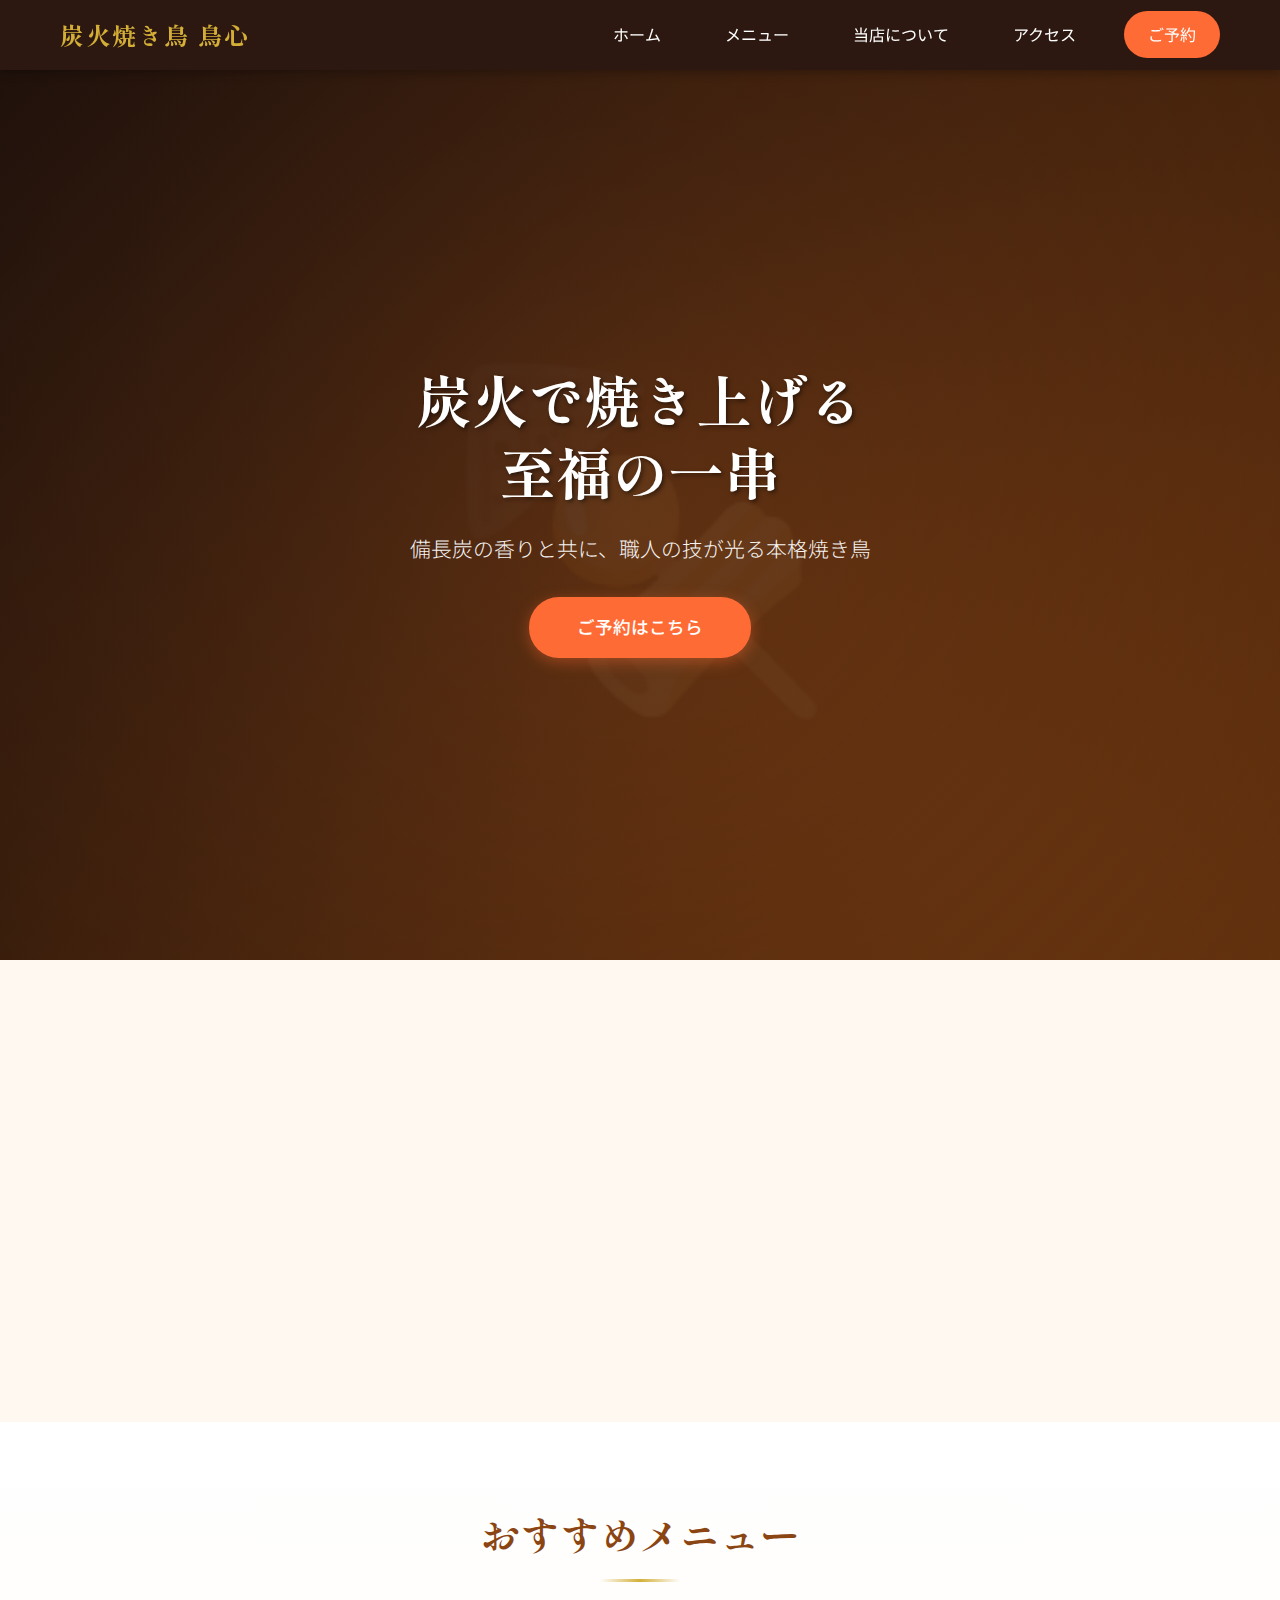
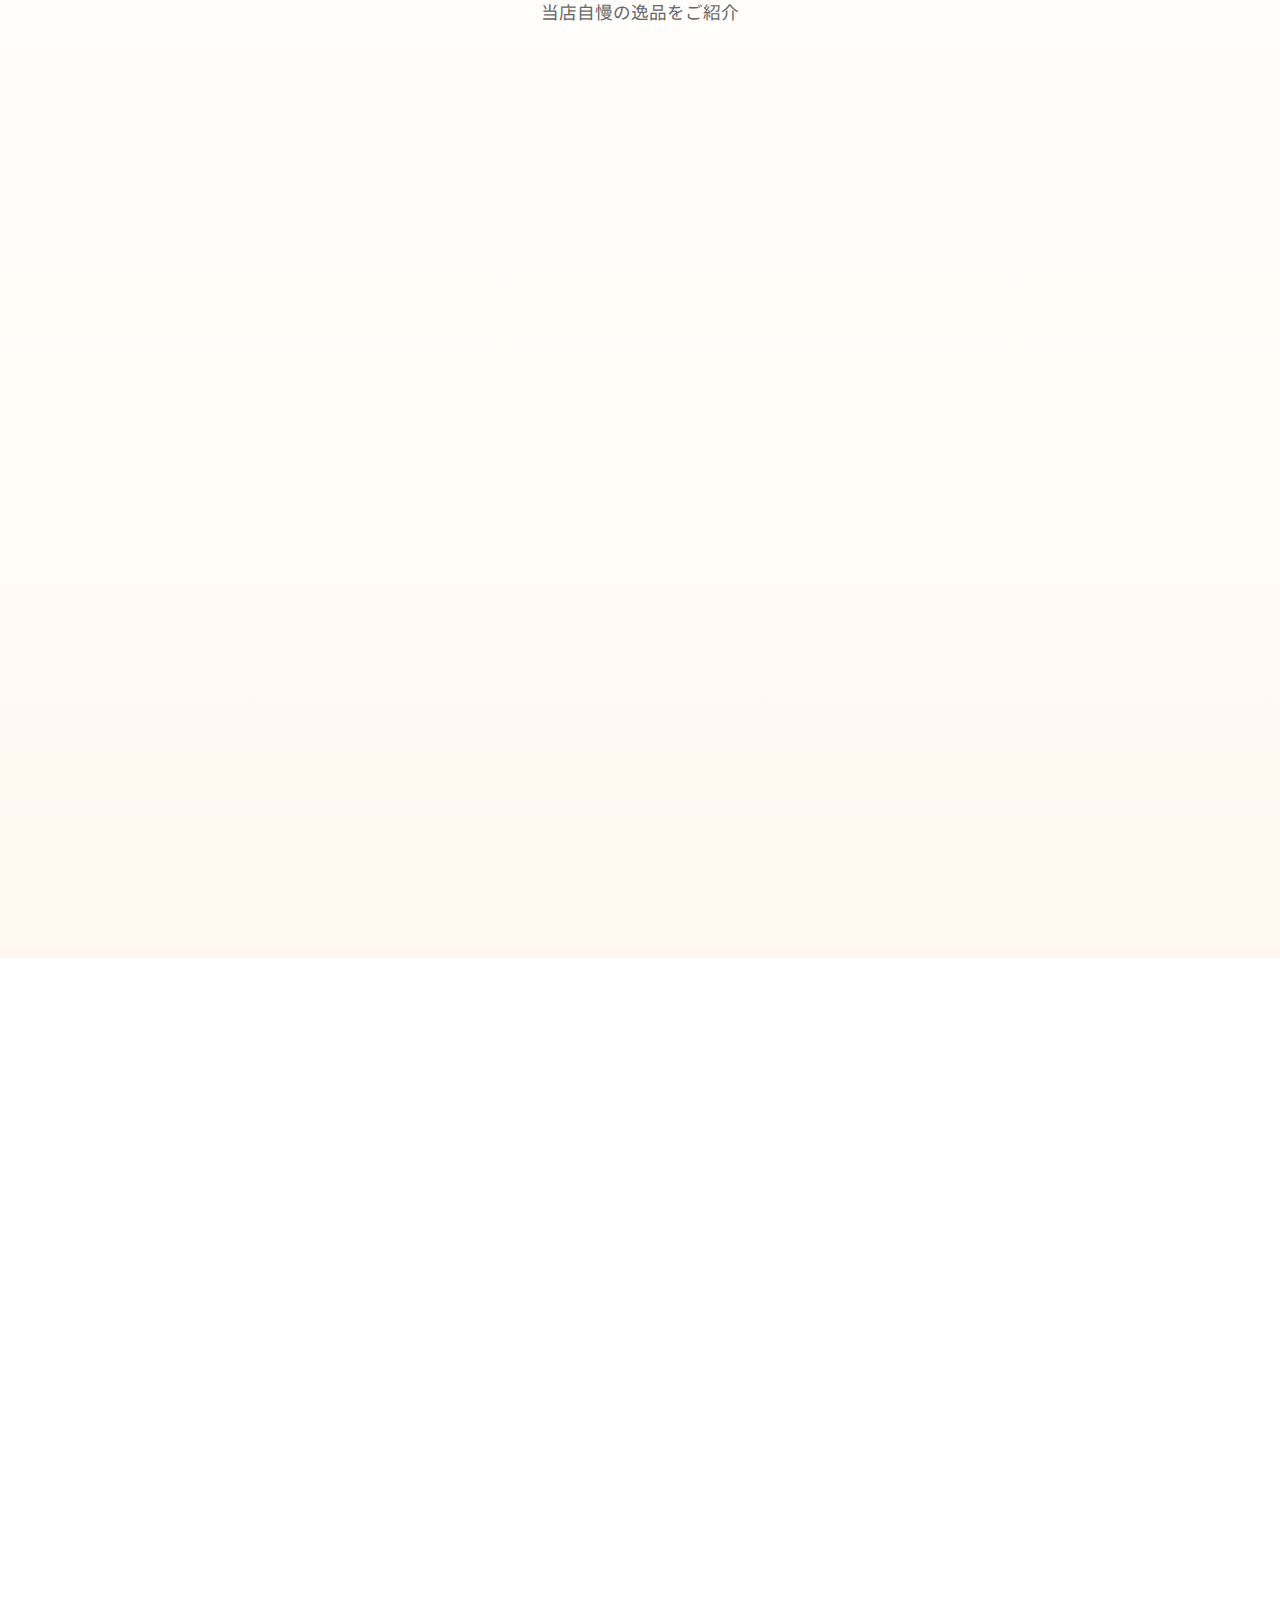
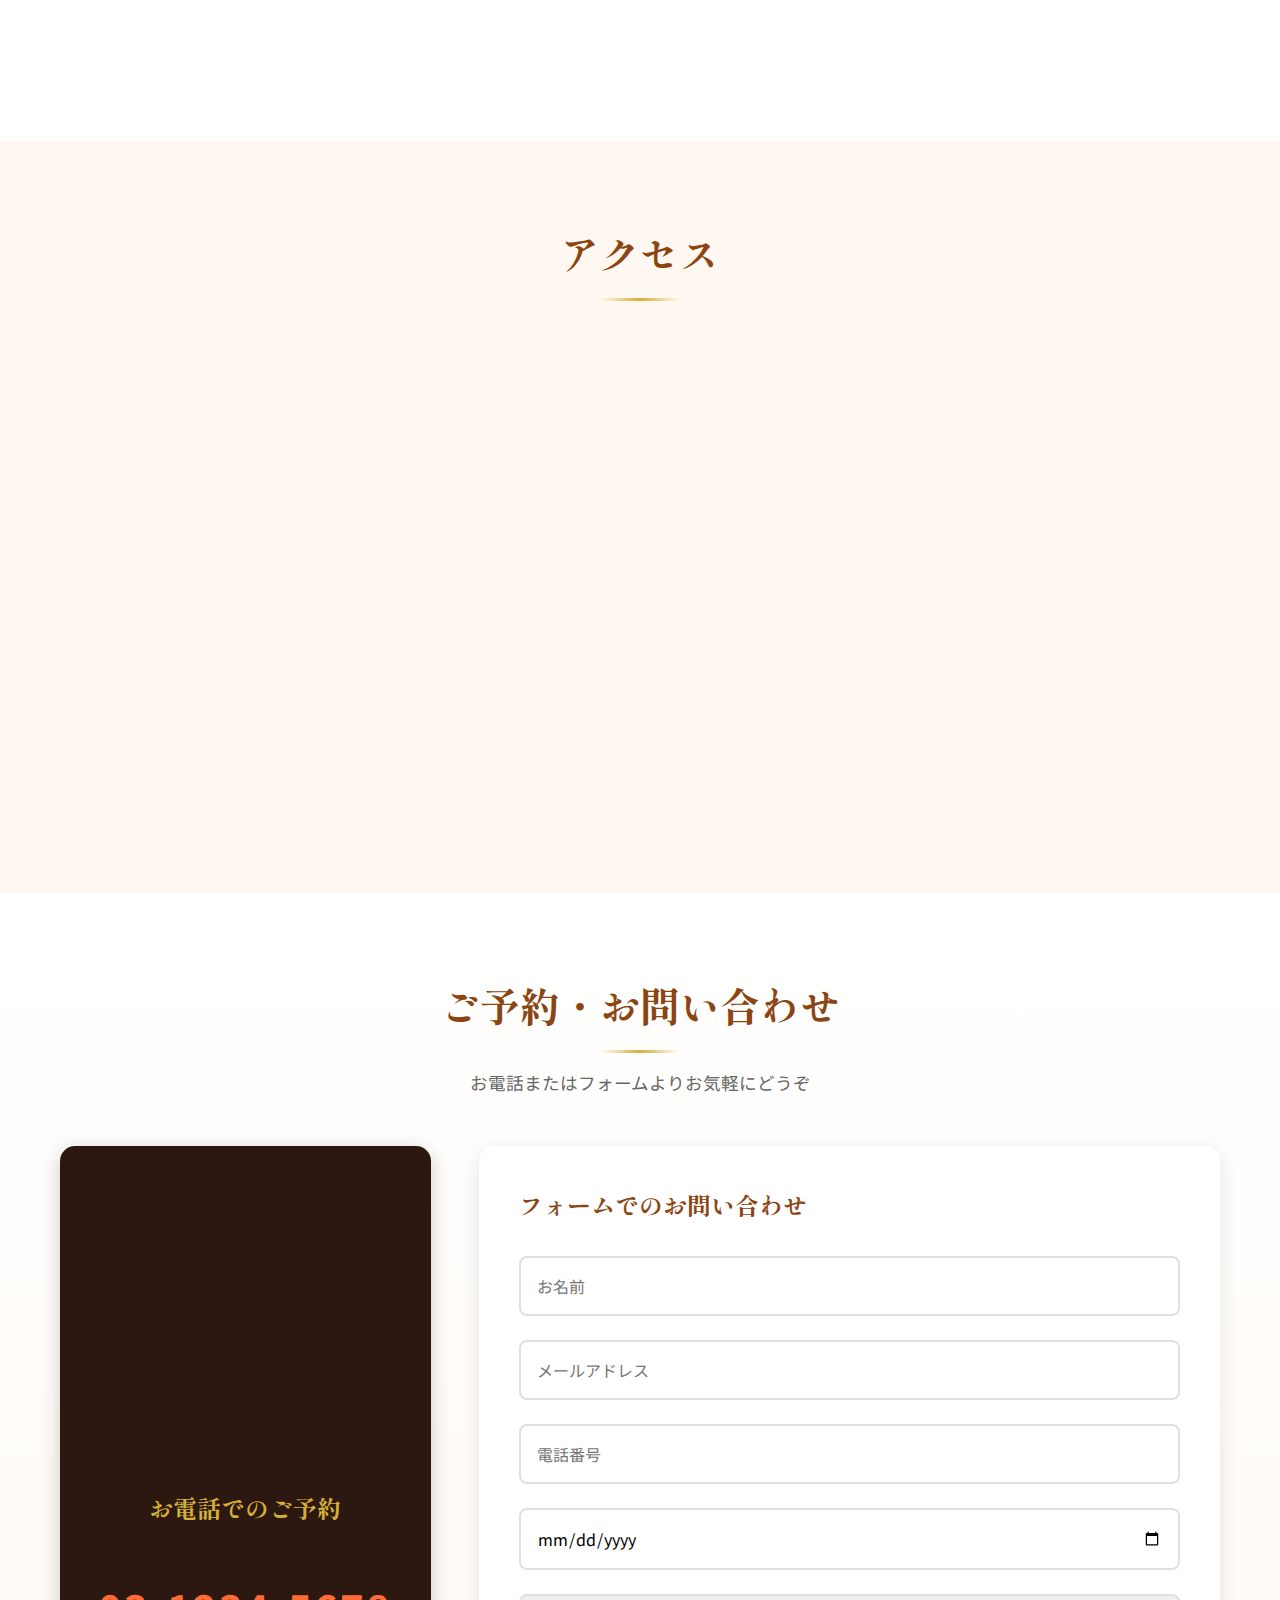
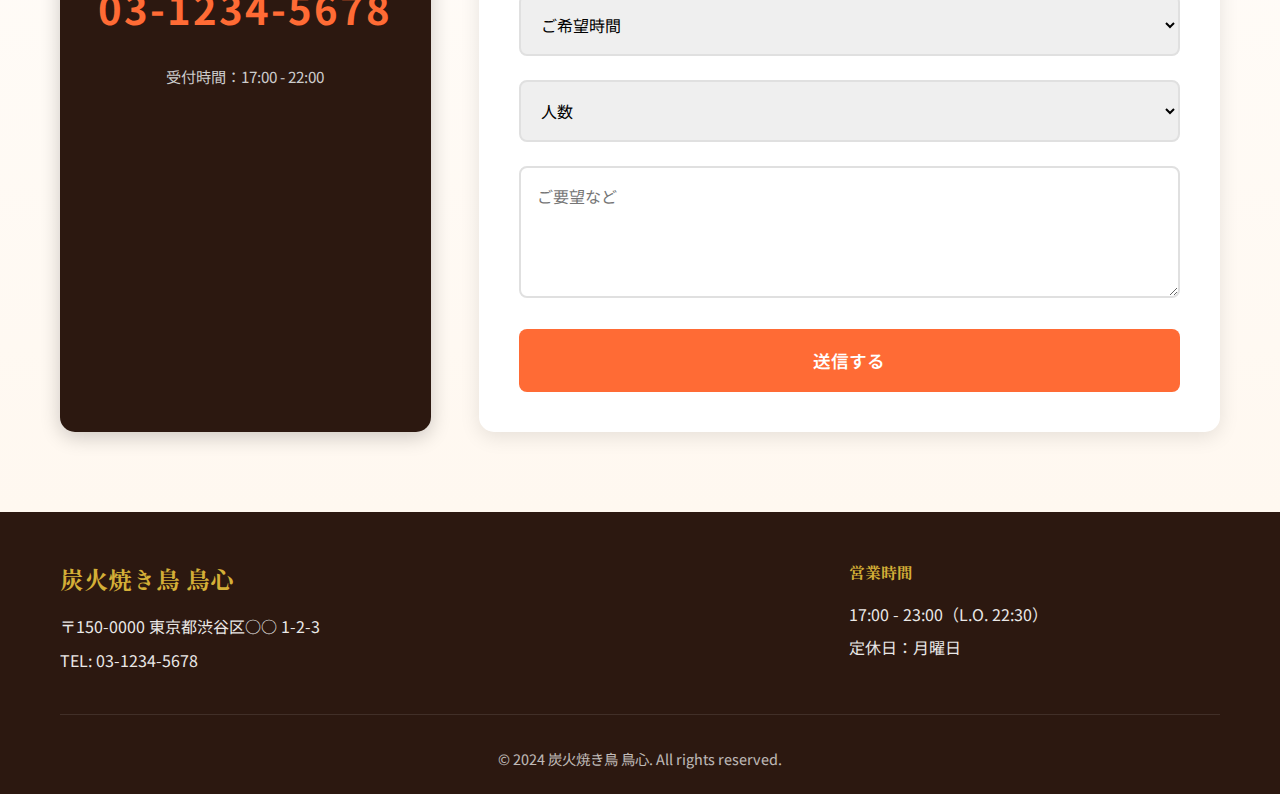
<file: index.html>
<!DOCTYPE html>
<html lang="ja">
<head>
    <meta charset="UTF-8">
    <meta name="viewport" content="width=device-width, initial-scale=1.0">
    <title>炭火焼き鳥 鳥心 - 伝統の味</title>
    <link rel="stylesheet" href="styles.css">
    <link rel="preconnect" href="https://fonts.googleapis.com">
    <link rel="preconnect" href="https://fonts.gstatic.com" crossorigin>
    <link href="https://fonts.googleapis.com/css2?family=Noto+Sans+JP:wght@300;400;500;700&family=Shippori+Mincho:wght@400;500;600;700&display=swap" rel="stylesheet">
</head>
<body>
    <!-- ヘッダー -->
    <header class="header">
        <div class="container">
            <nav class="nav">
                <div class="logo">炭火焼き鳥 鳥心</div>
                <ul class="nav-menu">
                    <li><a href="#home">ホーム</a></li>
                    <li><a href="#menu">メニュー</a></li>
                    <li><a href="#about">当店について</a></li>
                    <li><a href="#access">アクセス</a></li>
                    <li><a href="#contact" class="btn-contact">ご予約</a></li>
                </ul>
                <div class="hamburger">
                    <span></span>
                    <span></span>
                    <span></span>
                </div>
            </nav>
        </div>
    </header>

    <!-- ヒーローセクション -->
    <section id="home" class="hero">
        <div class="hero-overlay"></div>
        <div class="hero-content">
            <h1 class="hero-title">炭火で焼き上げる<br>至福の一串</h1>
            <p class="hero-subtitle">備長炭の香りと共に、職人の技が光る本格焼き鳥</p>
            <a href="#contact" class="btn-primary">ご予約はこちら</a>
        </div>
    </section>

    <!-- 特徴セクション -->
    <section class="features">
        <div class="container">
            <div class="features-grid">
                <div class="feature-card">
                    <div class="feature-icon">🔥</div>
                    <h3>備長炭使用</h3>
                    <p>最高級の備長炭を使用し、香り高く焼き上げます</p>
                </div>
                <div class="feature-card">
                    <div class="feature-icon">🐓</div>
                    <h3>朝引き地鶏</h3>
                    <p>毎朝仕入れる新鮮な地鶏を使用しています</p>
                </div>
                <div class="feature-card">
                    <div class="feature-icon">👨‍🍳</div>
                    <h3>職人の技</h3>
                    <p>30年の経験を持つ職人が一串一串丁寧に焼き上げます</p>
                </div>
            </div>
        </div>
    </section>

    <!-- メニューセクション -->
    <section id="menu" class="menu">
        <div class="container">
            <h2 class="section-title">おすすめメニュー</h2>
            <p class="section-subtitle">当店自慢の逸品をご紹介</p>

            <div class="menu-grid">
                <div class="menu-item">
                    <div class="menu-image">
                        <div class="placeholder-image">🍢</div>
                    </div>
                    <h3>もも</h3>
                    <p class="price">¥180</p>
                    <p class="description">ジューシーで柔らかな定番の一品</p>
                </div>

                <div class="menu-item">
                    <div class="menu-image">
                        <div class="placeholder-image">🍢</div>
                    </div>
                    <h3>ねぎま</h3>
                    <p class="price">¥200</p>
                    <p class="description">鶏肉とネギの絶妙なハーモニー</p>
                </div>

                <div class="menu-item">
                    <div class="menu-image">
                        <div class="placeholder-image">🍢</div>
                    </div>
                    <h3>つくね</h3>
                    <p class="price">¥220</p>
                    <p class="description">自家製つくねに特製タレが絡む</p>
                </div>

                <div class="menu-item">
                    <div class="menu-image">
                        <div class="placeholder-image">🍢</div>
                    </div>
                    <h3>皮</h3>
                    <p class="price">¥160</p>
                    <p class="description">パリパリ食感がたまらない</p>
                </div>

                <div class="menu-item">
                    <div class="menu-image">
                        <div class="placeholder-image">🍢</div>
                    </div>
                    <h3>砂肝</h3>
                    <p class="price">¥180</p>
                    <p class="description">コリコリ食感が人気</p>
                </div>

                <div class="menu-item">
                    <div class="menu-image">
                        <div class="placeholder-image">🍢</div>
                    </div>
                    <h3>レバー</h3>
                    <p class="price">¥190</p>
                    <p class="description">新鮮だからこそのクリーミーな味わい</p>
                </div>
            </div>
        </div>
    </section>

    <!-- 当店についてセクション -->
    <section id="about" class="about">
        <div class="container">
            <div class="about-content">
                <div class="about-text">
                    <h2 class="section-title">当店について</h2>
                    <p>1990年の創業以来、地域の皆様に愛され続けてきた「鳥心」。</p>
                    <p>備長炭の遠赤外線効果により、外はカリッと中はジューシーに焼き上げる焼き鳥は、まさに絶品です。</p>
                    <p>厳選した地鶏を毎朝仕入れ、一串一串丁寧に串打ちし、職人が丹精込めて焼き上げます。</p>
                    <p>カウンター席では、目の前で焼き上げる臨場感をお楽しみいただけます。</p>
                    <div class="about-info">
                        <div class="info-item">
                            <h4>営業時間</h4>
                            <p>17:00 - 23:00（L.O. 22:30）</p>
                            <p class="small">定休日：月曜日</p>
                        </div>
                        <div class="info-item">
                            <h4>座席</h4>
                            <p>カウンター 8席</p>
                            <p>テーブル 20席</p>
                        </div>
                    </div>
                </div>
                <div class="about-image">
                    <div class="placeholder-large">🏮</div>
                </div>
            </div>
        </div>
    </section>

    <!-- アクセスセクション -->
    <section id="access" class="access">
        <div class="container">
            <h2 class="section-title">アクセス</h2>
            <div class="access-content">
                <div class="access-info">
                    <h3>炭火焼き鳥 鳥心</h3>
                    <div class="info-row">
                        <span class="icon">📍</span>
                        <p>〒150-0000 東京都渋谷区○○ 1-2-3</p>
                    </div>
                    <div class="info-row">
                        <span class="icon">🚃</span>
                        <p>JR渋谷駅 徒歩5分<br>東京メトロ渋谷駅 徒歩3分</p>
                    </div>
                    <div class="info-row">
                        <span class="icon">📞</span>
                        <p>03-1234-5678</p>
                    </div>
                    <div class="info-row">
                        <span class="icon">🕐</span>
                        <p>17:00 - 23:00（L.O. 22:30）<br>定休日：月曜日</p>
                    </div>
                </div>
                <div class="map-placeholder">
                    <p>🗺️ Google Map</p>
                </div>
            </div>
        </div>
    </section>

    <!-- コンタクト/予約セクション -->
    <section id="contact" class="contact">
        <div class="container">
            <h2 class="section-title">ご予約・お問い合わせ</h2>
            <p class="section-subtitle">お電話またはフォームよりお気軽にどうぞ</p>

            <div class="contact-methods">
                <div class="contact-phone">
                    <h3>お電話でのご予約</h3>
                    <p class="phone-number">03-1234-5678</p>
                    <p class="phone-hours">受付時間：17:00 - 22:00</p>
                </div>

                <div class="contact-form">
                    <h3>フォームでのお問い合わせ</h3>
                    <form>
                        <div class="form-group">
                            <input type="text" placeholder="お名前" required>
                        </div>
                        <div class="form-group">
                            <input type="email" placeholder="メールアドレス" required>
                        </div>
                        <div class="form-group">
                            <input type="tel" placeholder="電話番号" required>
                        </div>
                        <div class="form-group">
                            <input type="date" placeholder="ご希望日">
                        </div>
                        <div class="form-group">
                            <select>
                                <option>ご希望時間</option>
                                <option>17:00 - 18:00</option>
                                <option>18:00 - 19:00</option>
                                <option>19:00 - 20:00</option>
                                <option>20:00 - 21:00</option>
                                <option>21:00 - 22:00</option>
                            </select>
                        </div>
                        <div class="form-group">
                            <select>
                                <option>人数</option>
                                <option>1名</option>
                                <option>2名</option>
                                <option>3名</option>
                                <option>4名</option>
                                <option>5名以上</option>
                            </select>
                        </div>
                        <div class="form-group">
                            <textarea placeholder="ご要望など" rows="4"></textarea>
                        </div>
                        <button type="submit" class="btn-submit">送信する</button>
                    </form>
                </div>
            </div>
        </div>
    </section>

    <!-- フッター -->
    <footer class="footer">
        <div class="container">
            <div class="footer-content">
                <div class="footer-info">
                    <h3>炭火焼き鳥 鳥心</h3>
                    <p>〒150-0000 東京都渋谷区○○ 1-2-3</p>
                    <p>TEL: 03-1234-5678</p>
                </div>
                <div class="footer-hours">
                    <h4>営業時間</h4>
                    <p>17:00 - 23:00（L.O. 22:30）</p>
                    <p>定休日：月曜日</p>
                </div>
            </div>
            <div class="footer-bottom">
                <p>&copy; 2024 炭火焼き鳥 鳥心. All rights reserved.</p>
            </div>
        </div>
    </footer>

    <script src="script.js"></script>
</body>
</html>
</file>
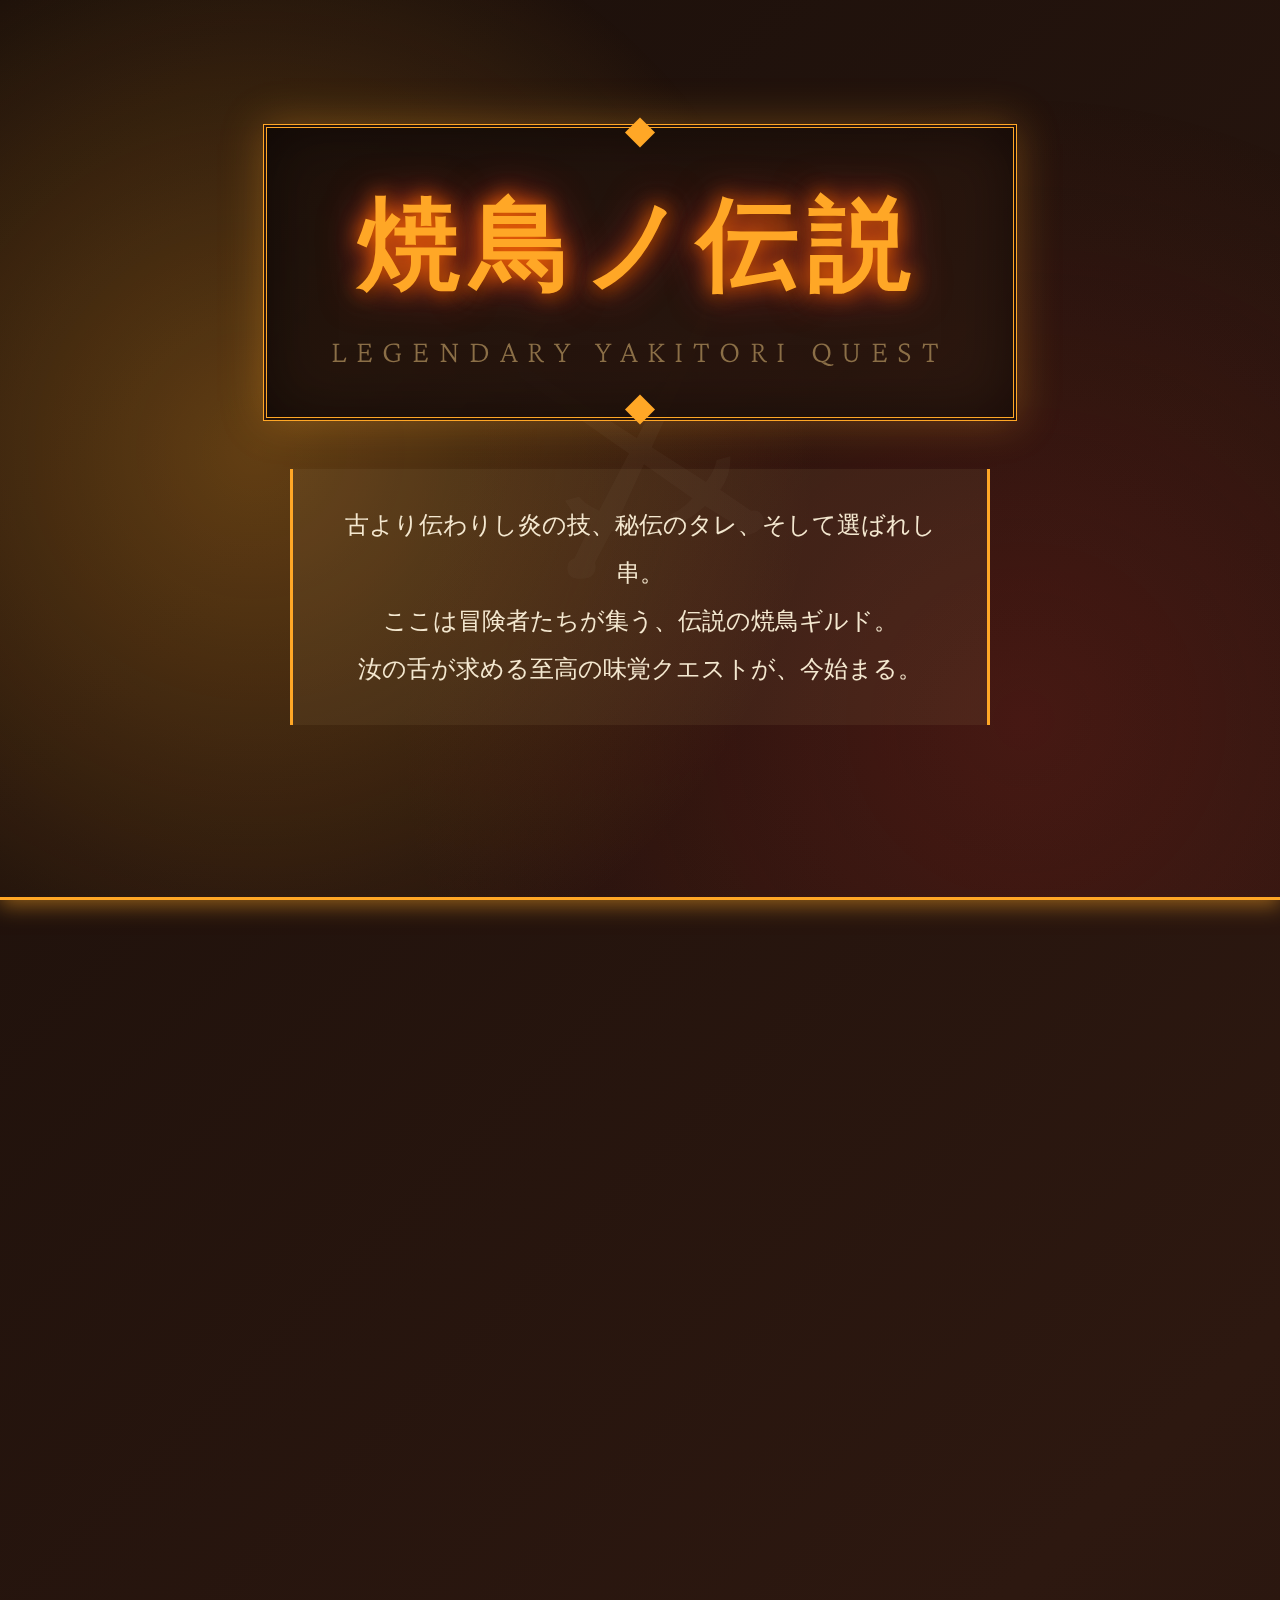
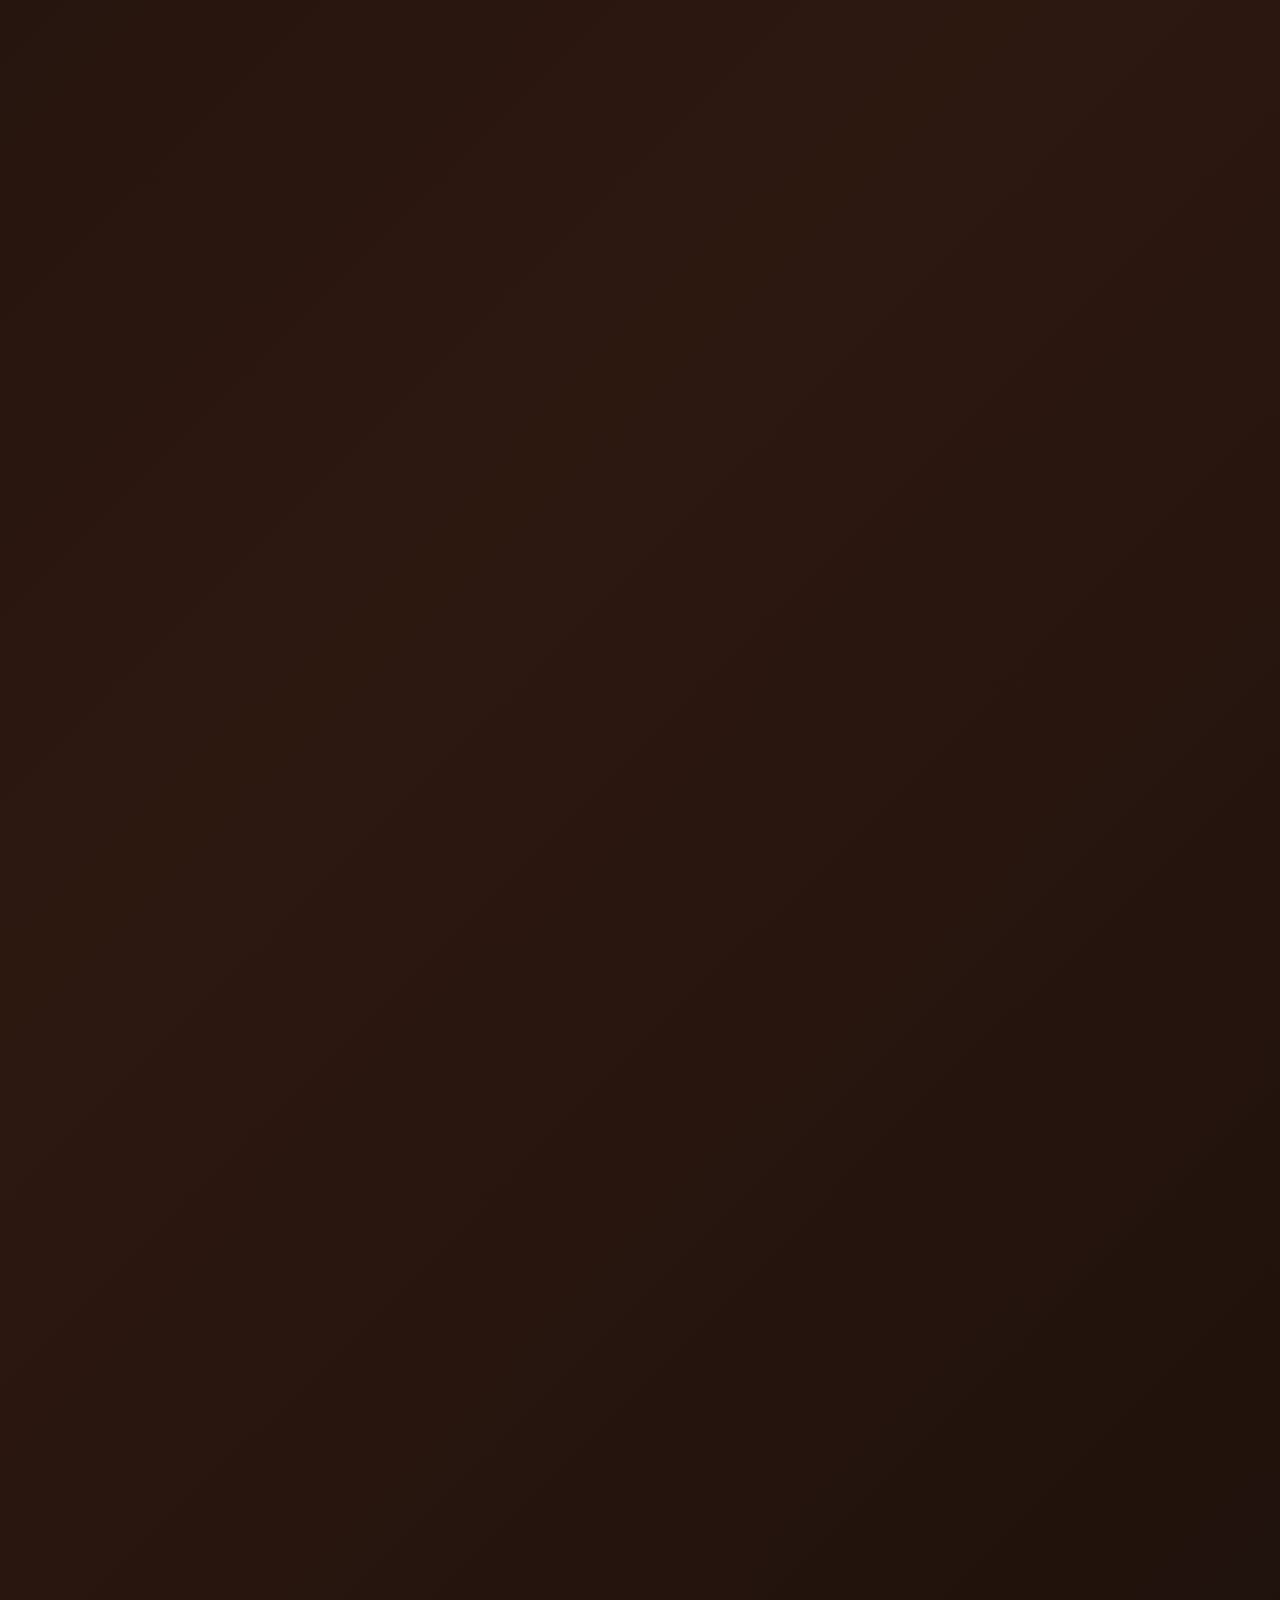
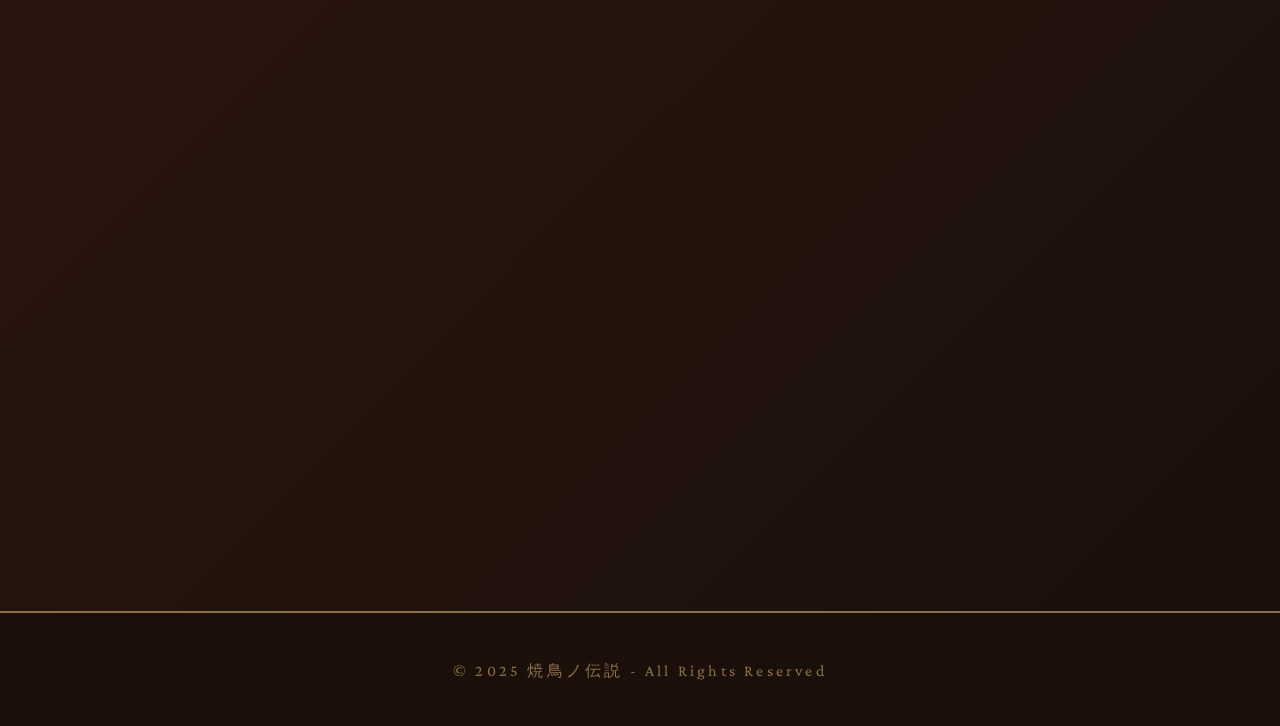
<file: rpg/index.html>
<!DOCTYPE html>
<html lang="ja">
<head>
    <meta charset="UTF-8">
    <meta name="viewport" content="width=device-width, initial-scale=1.0">
    <title>焼鳥ノ伝説 - Legendary Yakitori Quest</title>
    <link rel="preconnect" href="https://fonts.googleapis.com">
    <link rel="preconnect" href="https://fonts.gstatic.com" crossorigin>
    <link href="https://fonts.googleapis.com/css2?family=Cinzel:wght@400;700;900&family=Crimson+Pro:wght@200;400;700&family=Space+Grotesk:wght@300;700&display=swap" rel="stylesheet">
    <style>
        :root {
            --flame-gold: #ffa726;
            --ember-orange: #ff6f00;
            --charcoal-black: #1a0f0a;
            --parchment: #f4e8d0;
            --ancient-bronze: #8b6f47;
            --smoke-gray: #4a4a4a;
            --sacred-red: #c62828;
            --mystical-glow: rgba(255, 167, 38, 0.3);
        }

        * {
            margin: 0;
            padding: 0;
            box-sizing: border-box;
        }

        body {
            font-family: 'Space Grotesk', monospace;
            background: linear-gradient(135deg, var(--charcoal-black) 0%, #2d1810 50%, var(--charcoal-black) 100%);
            color: var(--parchment);
            overflow-x: hidden;
            position: relative;
        }

        /* RPG風装飾背景 */
        body::before {
            content: '';
            position: fixed;
            top: 0;
            left: 0;
            width: 100%;
            height: 100%;
            background-image:
                radial-gradient(circle at 20% 50%, var(--mystical-glow) 0%, transparent 50%),
                radial-gradient(circle at 80% 80%, rgba(198, 40, 40, 0.2) 0%, transparent 50%);
            pointer-events: none;
            z-index: 0;
        }

        /* コンテナ */
        .container {
            position: relative;
            z-index: 1;
        }

        /* ヒーローセクション */
        .hero {
            min-height: 100vh;
            display: flex;
            flex-direction: column;
            justify-content: center;
            align-items: center;
            text-align: center;
            padding: 2rem;
            position: relative;
            overflow: hidden;
            border-bottom: 3px solid var(--flame-gold);
            box-shadow: 0 5px 20px rgba(255, 167, 38, 0.5);
        }

        .hero::after {
            content: '⚔';
            position: absolute;
            font-size: 20rem;
            opacity: 0.03;
            top: 50%;
            left: 50%;
            transform: translate(-50%, -50%) rotate(-15deg);
            z-index: 0;
        }

        .hero-content {
            position: relative;
            z-index: 1;
            animation: fadeInUp 1.2s ease-out;
        }

        @keyframes fadeInUp {
            from {
                opacity: 0;
                transform: translateY(40px);
            }
            to {
                opacity: 1;
                transform: translateY(0);
            }
        }

        .title-frame {
            border: 4px double var(--flame-gold);
            padding: 3rem 4rem;
            background: linear-gradient(135deg, rgba(26, 15, 10, 0.9), rgba(45, 24, 16, 0.95));
            box-shadow:
                0 0 40px var(--mystical-glow),
                inset 0 0 60px rgba(0, 0, 0, 0.5);
            position: relative;
            margin-bottom: 2rem;
        }

        .title-frame::before,
        .title-frame::after {
            content: '◆';
            position: absolute;
            font-size: 2rem;
            color: var(--flame-gold);
        }

        .title-frame::before {
            top: -1rem;
            left: 50%;
            transform: translateX(-50%);
        }

        .title-frame::after {
            bottom: -1rem;
            left: 50%;
            transform: translateX(-50%);
        }

        h1 {
            font-family: 'Cinzel', serif;
            font-size: clamp(3rem, 8vw, 7rem);
            font-weight: 900;
            color: var(--flame-gold);
            text-shadow:
                0 0 20px var(--ember-orange),
                0 0 40px var(--sacred-red),
                3px 3px 10px rgba(0, 0, 0, 0.8);
            letter-spacing: 0.1em;
            margin-bottom: 1rem;
            animation: flameGlow 3s ease-in-out infinite;
        }

        @keyframes flameGlow {
            0%, 100% {
                text-shadow:
                    0 0 20px var(--ember-orange),
                    0 0 40px var(--sacred-red),
                    3px 3px 10px rgba(0, 0, 0, 0.8);
            }
            50% {
                text-shadow:
                    0 0 30px var(--ember-orange),
                    0 0 60px var(--sacred-red),
                    0 0 80px var(--flame-gold),
                    3px 3px 10px rgba(0, 0, 0, 0.8);
            }
        }

        .subtitle {
            font-family: 'Crimson Pro', serif;
            font-size: clamp(1.2rem, 3vw, 2rem);
            font-weight: 200;
            letter-spacing: 0.3em;
            color: var(--ancient-bronze);
            margin-top: 1rem;
        }

        .quest-text {
            font-family: 'Crimson Pro', serif;
            font-size: clamp(1rem, 2vw, 1.5rem);
            max-width: 700px;
            margin: 3rem auto;
            line-height: 2;
            font-weight: 400;
            color: var(--parchment);
            padding: 2rem;
            background: rgba(139, 111, 71, 0.15);
            border-left: 3px solid var(--flame-gold);
            border-right: 3px solid var(--flame-gold);
            animation: fadeIn 1.5s ease-out 0.5s backwards;
        }

        @keyframes fadeIn {
            from { opacity: 0; }
            to { opacity: 1; }
        }

        /* メニューセクション */
        .menu-section {
            padding: 6rem 2rem;
            background:
                linear-gradient(180deg, transparent 0%, rgba(139, 111, 71, 0.1) 50%, transparent 100%);
        }

        .section-title {
            font-family: 'Cinzel', serif;
            font-size: clamp(2.5rem, 6vw, 5rem);
            font-weight: 700;
            text-align: center;
            margin-bottom: 4rem;
            color: var(--flame-gold);
            text-shadow: 2px 2px 8px rgba(0, 0, 0, 0.8);
            letter-spacing: 0.15em;
            position: relative;
        }

        .section-title::after {
            content: '';
            display: block;
            width: 200px;
            height: 3px;
            background: linear-gradient(90deg, transparent, var(--flame-gold), transparent);
            margin: 1rem auto;
        }

        .menu-grid {
            display: grid;
            grid-template-columns: repeat(auto-fit, minmax(300px, 1fr));
            gap: 3rem;
            max-width: 1400px;
            margin: 0 auto;
            animation: fadeIn 1.2s ease-out;
        }

        .menu-card {
            background: linear-gradient(135deg, rgba(26, 15, 10, 0.8), rgba(45, 24, 16, 0.9));
            border: 2px solid var(--ancient-bronze);
            padding: 2.5rem;
            position: relative;
            overflow: hidden;
            transition: all 0.4s cubic-bezier(0.175, 0.885, 0.32, 1.275);
            cursor: pointer;
        }

        .menu-card::before {
            content: '';
            position: absolute;
            top: 0;
            left: 0;
            width: 100%;
            height: 100%;
            background: linear-gradient(135deg, var(--mystical-glow) 0%, transparent 100%);
            opacity: 0;
            transition: opacity 0.4s ease;
        }

        .menu-card:hover {
            transform: translateY(-10px) scale(1.03);
            border-color: var(--flame-gold);
            box-shadow:
                0 10px 40px rgba(255, 167, 38, 0.4),
                0 0 60px rgba(255, 111, 0, 0.3);
        }

        .menu-card:hover::before {
            opacity: 1;
        }

        .card-corner {
            position: absolute;
            width: 20px;
            height: 20px;
            border: 2px solid var(--flame-gold);
        }

        .card-corner.top-left {
            top: 10px;
            left: 10px;
            border-right: none;
            border-bottom: none;
        }

        .card-corner.top-right {
            top: 10px;
            right: 10px;
            border-left: none;
            border-bottom: none;
        }

        .card-corner.bottom-left {
            bottom: 10px;
            left: 10px;
            border-right: none;
            border-top: none;
        }

        .card-corner.bottom-right {
            bottom: 10px;
            right: 10px;
            border-left: none;
            border-top: none;
        }

        .menu-card h3 {
            font-family: 'Cinzel', serif;
            font-size: 2rem;
            font-weight: 700;
            color: var(--flame-gold);
            margin-bottom: 1rem;
            position: relative;
            z-index: 1;
        }

        .rarity {
            font-family: 'Space Grotesk', monospace;
            font-size: 0.9rem;
            font-weight: 700;
            text-transform: uppercase;
            letter-spacing: 0.2em;
            margin-bottom: 1rem;
            position: relative;
            z-index: 1;
        }

        .legendary { color: #ffeb3b; text-shadow: 0 0 10px #ffeb3b; }
        .epic { color: #9c27b0; text-shadow: 0 0 10px #9c27b0; }
        .rare { color: #2196f3; text-shadow: 0 0 10px #2196f3; }

        .description {
            font-family: 'Crimson Pro', serif;
            font-size: 1.1rem;
            line-height: 1.8;
            color: var(--parchment);
            margin-bottom: 1.5rem;
            position: relative;
            z-index: 1;
        }

        .stats {
            display: flex;
            gap: 2rem;
            margin-top: 1.5rem;
            position: relative;
            z-index: 1;
        }

        .stat {
            font-family: 'Space Grotesk', monospace;
            font-weight: 700;
        }

        .stat-label {
            font-size: 0.8rem;
            color: var(--ancient-bronze);
            text-transform: uppercase;
            letter-spacing: 0.1em;
        }

        .stat-value {
            font-size: 1.5rem;
            color: var(--flame-gold);
        }

        /* ストーリーセクション */
        .story-section {
            padding: 6rem 2rem;
            background: linear-gradient(180deg, rgba(26, 15, 10, 0.5), rgba(45, 24, 16, 0.5));
        }

        .story-content {
            max-width: 900px;
            margin: 0 auto;
            padding: 4rem;
            background: rgba(26, 15, 10, 0.7);
            border: 3px double var(--ancient-bronze);
            position: relative;
            animation: fadeIn 1.2s ease-out;
        }

        .story-content::before {
            content: '◈';
            position: absolute;
            top: -1.5rem;
            left: 50%;
            transform: translateX(-50%);
            font-size: 2rem;
            color: var(--flame-gold);
            background: var(--charcoal-black);
            padding: 0 1rem;
        }

        .story-content p {
            font-family: 'Crimson Pro', serif;
            font-size: 1.3rem;
            line-height: 2.2;
            margin-bottom: 2rem;
            color: var(--parchment);
        }

        .story-content p:first-of-type::first-letter {
            font-size: 4rem;
            font-weight: 700;
            float: left;
            line-height: 1;
            margin: 0.1rem 0.5rem 0 0;
            color: var(--flame-gold);
            font-family: 'Cinzel', serif;
        }

        /* ロケーションセクション */
        .location-section {
            padding: 6rem 2rem;
            text-align: center;
        }

        .location-card {
            max-width: 700px;
            margin: 0 auto;
            padding: 3rem;
            background: linear-gradient(135deg, rgba(26, 15, 10, 0.9), rgba(45, 24, 16, 0.95));
            border: 3px solid var(--flame-gold);
            box-shadow: 0 0 50px var(--mystical-glow);
            animation: fadeIn 1.2s ease-out;
        }

        .location-info {
            font-family: 'Space Grotesk', monospace;
            font-size: 1.2rem;
            line-height: 2.5;
            color: var(--parchment);
        }

        .location-info strong {
            color: var(--flame-gold);
            font-weight: 700;
        }

        .cta-button {
            display: inline-block;
            margin-top: 2rem;
            padding: 1.5rem 4rem;
            font-family: 'Cinzel', serif;
            font-size: 1.5rem;
            font-weight: 700;
            color: var(--charcoal-black);
            background: linear-gradient(135deg, var(--flame-gold), var(--ember-orange));
            border: none;
            cursor: pointer;
            position: relative;
            overflow: hidden;
            text-decoration: none;
            text-transform: uppercase;
            letter-spacing: 0.2em;
            transition: all 0.3s ease;
            box-shadow: 0 5px 20px rgba(255, 167, 38, 0.5);
        }

        .cta-button::before {
            content: '';
            position: absolute;
            top: 0;
            left: -100%;
            width: 100%;
            height: 100%;
            background: linear-gradient(90deg, transparent, rgba(255, 255, 255, 0.4), transparent);
            transition: left 0.5s ease;
        }

        .cta-button:hover {
            transform: scale(1.05);
            box-shadow: 0 8px 30px rgba(255, 167, 38, 0.7);
        }

        .cta-button:hover::before {
            left: 100%;
        }

        /* フッター */
        footer {
            padding: 3rem 2rem;
            text-align: center;
            border-top: 2px solid var(--ancient-bronze);
            background: rgba(26, 15, 10, 0.8);
        }

        footer p {
            font-family: 'Crimson Pro', serif;
            font-size: 1rem;
            color: var(--ancient-bronze);
            letter-spacing: 0.2em;
        }

        /* レスポンシブ */
        @media (max-width: 768px) {
            .title-frame {
                padding: 2rem;
            }

            .menu-grid {
                grid-template-columns: 1fr;
                gap: 2rem;
            }

            .stats {
                flex-direction: column;
                gap: 1rem;
            }

            .story-content {
                padding: 2rem;
            }
        }

        /* スクロールアニメーション */
        .scroll-reveal {
            opacity: 0;
            transform: translateY(50px);
            transition: all 0.8s ease;
        }

        .scroll-reveal.active {
            opacity: 1;
            transform: translateY(0);
        }
    </style>
</head>
<body>
    <div class="container">
        <!-- ヒーローセクション -->
        <section class="hero">
            <div class="hero-content">
                <div class="title-frame">
                    <h1>焼鳥ノ伝説</h1>
                    <p class="subtitle">LEGENDARY YAKITORI QUEST</p>
                </div>
                <p class="quest-text">
                    古より伝わりし炎の技、秘伝のタレ、そして選ばれし串。<br>
                    ここは冒険者たちが集う、伝説の焼鳥ギルド。<br>
                    汝の舌が求める至高の味覚クエストが、今始まる。
                </p>
            </div>
        </section>

        <!-- メニューセクション -->
        <section class="menu-section scroll-reveal">
            <h2 class="section-title">伝説ノ串</h2>
            <div class="menu-grid">
                <!-- レジェンダリー: ねぎま -->
                <div class="menu-card">
                    <div class="card-corner top-left"></div>
                    <div class="card-corner top-right"></div>
                    <div class="card-corner bottom-left"></div>
                    <div class="card-corner bottom-right"></div>
                    <div class="rarity legendary">★ LEGENDARY ★</div>
                    <h3>炎帝のねぎま</h3>
                    <p class="description">
                        炎の守護神に捧げられし、至高の逸品。
                        極上の鶏もも肉と神秘の葱が織りなす、
                        究極のハーモニー。
                    </p>
                    <div class="stats">
                        <div class="stat">
                            <div class="stat-label">FLAVOR</div>
                            <div class="stat-value">★★★★★</div>
                        </div>
                        <div class="stat">
                            <div class="stat-label">PRICE</div>
                            <div class="stat-value">280G</div>
                        </div>
                    </div>
                </div>

                <!-- エピック: つくね -->
                <div class="menu-card">
                    <div class="card-corner top-left"></div>
                    <div class="card-corner top-right"></div>
                    <div class="card-corner bottom-left"></div>
                    <div class="card-corner bottom-right"></div>
                    <div class="rarity epic">◆ EPIC ◆</div>
                    <h3>月光のつくね</h3>
                    <p class="description">
                        満月の夜にのみ作られる神秘の肉団子。
                        ふわふわの食感と濃厚な旨味が、
                        冒険者の魂を癒やす。
                    </p>
                    <div class="stats">
                        <div class="stat">
                            <div class="stat-label">FLAVOR</div>
                            <div class="stat-value">★★★★☆</div>
                        </div>
                        <div class="stat">
                            <div class="stat-label">PRICE</div>
                            <div class="stat-value">250G</div>
                        </div>
                    </div>
                </div>

                <!-- レア: レバー -->
                <div class="menu-card">
                    <div class="card-corner top-left"></div>
                    <div class="card-corner top-right"></div>
                    <div class="card-corner bottom-left"></div>
                    <div class="card-corner bottom-right"></div>
                    <div class="rarity rare">◇ RARE ◇</div>
                    <h3>深淵のレバー</h3>
                    <p class="description">
                        深き森の奥で育まれし、鉄分豊富な宝物。
                        クリーミーな口当たりと深いコクが、
                        冒険者のスタミナを回復させる。
                    </p>
                    <div class="stats">
                        <div class="stat">
                            <div class="stat-label">FLAVOR</div>
                            <div class="stat-value">★★★★☆</div>
                        </div>
                        <div class="stat">
                            <div class="stat-label">PRICE</div>
                            <div class="stat-value">220G</div>
                        </div>
                    </div>
                </div>

                <!-- エピック: 砂肝 -->
                <div class="menu-card">
                    <div class="card-corner top-left"></div>
                    <div class="card-corner top-right"></div>
                    <div class="card-corner bottom-left"></div>
                    <div class="card-corner bottom-right"></div>
                    <div class="rarity epic">◆ EPIC ◆</div>
                    <h3>戦士の砂肝</h3>
                    <p class="description">
                        コリコリとした食感が戦士の心を奮い立たせる。
                        噛むほどに溢れる旨味は、
                        まさに勝利の味わい。
                    </p>
                    <div class="stats">
                        <div class="stat">
                            <div class="stat-label">FLAVOR</div>
                            <div class="stat-value">★★★★☆</div>
                        </div>
                        <div class="stat">
                            <div class="stat-label">PRICE</div>
                            <div class="stat-value">230G</div>
                        </div>
                    </div>
                </div>

                <!-- レジェンダリー: 手羽先 -->
                <div class="menu-card">
                    <div class="card-corner top-left"></div>
                    <div class="card-corner top-right"></div>
                    <div class="card-corner bottom-left"></div>
                    <div class="card-corner bottom-right"></div>
                    <div class="rarity legendary">★ LEGENDARY ★</div>
                    <h3>天空の手羽先</h3>
                    <p class="description">
                        パリッと焼き上げられた黄金の翼。
                        一口齧れば、ジューシーな肉汁が溢れ出し、
                        天空へと導かれる至福の時。
                    </p>
                    <div class="stats">
                        <div class="stat">
                            <div class="stat-label">FLAVOR</div>
                            <div class="stat-value">★★★★★</div>
                        </div>
                        <div class="stat">
                            <div class="stat-label">PRICE</div>
                            <div class="stat-value">300G</div>
                        </div>
                    </div>
                </div>

                <!-- レア: ししとう -->
                <div class="menu-card">
                    <div class="card-corner top-left"></div>
                    <div class="card-corner top-right"></div>
                    <div class="card-corner bottom-left"></div>
                    <div class="card-corner bottom-right"></div>
                    <div class="rarity rare">◇ RARE ◇</div>
                    <h3>賢者のししとう</h3>
                    <p class="description">
                        時折訪れる辛さの試練。
                        それを乗り越えた者には、
                        爽やかな風味という報酬が与えられる。
                    </p>
                    <div class="stats">
                        <div class="stat">
                            <div class="stat-label">FLAVOR</div>
                            <div class="stat-value">★★★☆☆</div>
                        </div>
                        <div class="stat">
                            <div class="stat-label">PRICE</div>
                            <div class="stat-value">180G</div>
                        </div>
                    </div>
                </div>
            </div>
        </section>

        <!-- ストーリーセクション -->
        <section class="story-section scroll-reveal">
            <h2 class="section-title">職人ノ物語</h2>
            <div class="story-content">
                <p>
                    遥か昔、炎の神より授かりし「究極の串打ち」の技。
                    代々受け継がれし秘伝のタレは、百種の香辛料と時の流れが生み出した奇跡の調合。
                </p>
                <p>
                    我らが親方は、修行の旅で七つの大陸を巡り、
                    伝説の焼き鳥マスターより直々に炎の扱い方を学びし者。
                    その手から生み出される一本一本の串は、まさに芸術品。
                </p>
                <p>
                    備長炭が奏でる炎の舞、香ばしき煙の調べ。
                    ここは単なる焼き鳥屋にあらず——
                    味覚の冒険が始まる、伝説のギルドなり。
                </p>
            </div>
        </section>

        <!-- ロケーションセクション -->
        <section class="location-section scroll-reveal">
            <h2 class="section-title">ギルドの在処</h2>
            <div class="location-card">
                <div class="location-info">
                    <p><strong>所在地:</strong> 東京都渋谷区神秘町1-2-3</p>
                    <p><strong>営業時間:</strong> 17:00 - 24:00</p>
                    <p><strong>定休日:</strong> 日曜日（月の満ち欠けにより変動）</p>
                    <p><strong>予約:</strong> 03-XXXX-XXXX</p>
                </div>
                <a href="#" class="cta-button">クエスト開始</a>
            </div>
        </section>

        <!-- フッター -->
        <footer>
            <p>© 2025 焼鳥ノ伝説 - All Rights Reserved</p>
        </footer>
    </div>

    <script>
        // スクロールアニメーション
        const observerOptions = {
            threshold: 0.1,
            rootMargin: '0px 0px -100px 0px'
        };

        const observer = new IntersectionObserver((entries) => {
            entries.forEach(entry => {
                if (entry.isIntersecting) {
                    entry.target.classList.add('active');
                }
            });
        }, observerOptions);

        document.querySelectorAll('.scroll-reveal').forEach((element) => {
            observer.observe(element);
        });

        // メニューカードの追加アニメーション
        const menuCards = document.querySelectorAll('.menu-card');
        menuCards.forEach((card, index) => {
            card.style.animationDelay = `${index * 0.1}s`;
        });
    </script>
</body>
</html>
</file>
<file: styles.css>
/* リセットとベーススタイル */
* {
    margin: 0;
    padding: 0;
    box-sizing: border-box;
}

:root {
    --primary-color: #8B4513;
    --secondary-color: #D2691E;
    --accent-color: #FF6B35;
    --dark-bg: #2C1810;
    --light-bg: #FFF8F0;
    --text-dark: #2C1810;
    --text-light: #FFFFFF;
    --border-color: #D4AF37;
}

body {
    font-family: 'Noto Sans JP', sans-serif;
    line-height: 1.6;
    color: var(--text-dark);
    overflow-x: hidden;
}

.container {
    max-width: 1200px;
    margin: 0 auto;
    padding: 0 20px;
}

/* ヘッダー */
.header {
    background-color: var(--dark-bg);
    padding: 1rem 0;
    position: fixed;
    width: 100%;
    top: 0;
    z-index: 1000;
    box-shadow: 0 2px 10px rgba(0, 0, 0, 0.3);
}

.nav {
    display: flex;
    justify-content: space-between;
    align-items: center;
}

.logo {
    font-family: 'Shippori Mincho', serif;
    font-size: 1.5rem;
    font-weight: 700;
    color: var(--border-color);
    letter-spacing: 2px;
}

.nav-menu {
    display: flex;
    list-style: none;
    gap: 2rem;
    align-items: center;
}

.nav-menu a {
    color: var(--text-light);
    text-decoration: none;
    font-weight: 400;
    transition: color 0.3s ease;
    padding: 0.5rem 1rem;
}

.nav-menu a:hover {
    color: var(--border-color);
}

.btn-contact {
    background-color: var(--accent-color);
    padding: 0.7rem 1.5rem !important;
    border-radius: 25px;
    font-weight: 500;
}

.btn-contact:hover {
    background-color: #FF8555;
    color: var(--text-light) !important;
    transform: translateY(-2px);
}

.hamburger {
    display: none;
    flex-direction: column;
    cursor: pointer;
    gap: 5px;
}

.hamburger span {
    width: 25px;
    height: 3px;
    background-color: var(--text-light);
    transition: 0.3s;
}

/* ヒーローセクション */
.hero {
    position: relative;
    height: 100vh;
    display: flex;
    align-items: center;
    justify-content: center;
    text-align: center;
    background: linear-gradient(135deg, var(--dark-bg) 0%, var(--primary-color) 100%);
    margin-top: 60px;
    overflow: hidden;
}

.hero::before {
    content: '🍢';
    position: absolute;
    font-size: 20rem;
    opacity: 0.05;
    animation: float 6s ease-in-out infinite;
}

@keyframes float {
    0%, 100% { transform: translateY(0px) rotate(0deg); }
    50% { transform: translateY(-20px) rotate(5deg); }
}

.hero-overlay {
    position: absolute;
    top: 0;
    left: 0;
    right: 0;
    bottom: 0;
    background: radial-gradient(circle, transparent 0%, rgba(0, 0, 0, 0.3) 100%);
}

.hero-content {
    position: relative;
    z-index: 1;
    color: var(--text-light);
    max-width: 800px;
    padding: 2rem;
}

.hero-title {
    font-family: 'Shippori Mincho', serif;
    font-size: 3.5rem;
    font-weight: 700;
    margin-bottom: 1.5rem;
    line-height: 1.3;
    text-shadow: 2px 2px 4px rgba(0, 0, 0, 0.5);
}

.hero-subtitle {
    font-size: 1.3rem;
    margin-bottom: 2rem;
    font-weight: 300;
    opacity: 0.95;
}

.btn-primary {
    display: inline-block;
    background-color: var(--accent-color);
    color: var(--text-light);
    padding: 1rem 3rem;
    text-decoration: none;
    border-radius: 30px;
    font-weight: 500;
    font-size: 1.1rem;
    transition: all 0.3s ease;
    box-shadow: 0 4px 15px rgba(255, 107, 53, 0.4);
}

.btn-primary:hover {
    background-color: #FF8555;
    transform: translateY(-3px);
    box-shadow: 0 6px 20px rgba(255, 107, 53, 0.6);
}

/* 特徴セクション */
.features {
    padding: 5rem 0;
    background-color: var(--light-bg);
}

.features-grid {
    display: grid;
    grid-template-columns: repeat(auto-fit, minmax(280px, 1fr));
    gap: 2rem;
}

.feature-card {
    background: white;
    padding: 2.5rem 2rem;
    border-radius: 15px;
    text-align: center;
    box-shadow: 0 5px 20px rgba(0, 0, 0, 0.1);
    transition: transform 0.3s ease, box-shadow 0.3s ease;
    border-top: 4px solid var(--border-color);
}

.feature-card:hover {
    transform: translateY(-10px);
    box-shadow: 0 10px 30px rgba(0, 0, 0, 0.15);
}

.feature-icon {
    font-size: 3.5rem;
    margin-bottom: 1rem;
}

.feature-card h3 {
    font-family: 'Shippori Mincho', serif;
    font-size: 1.5rem;
    margin-bottom: 1rem;
    color: var(--primary-color);
}

.feature-card p {
    color: #666;
    line-height: 1.8;
}

/* セクションタイトル */
.section-title {
    font-family: 'Shippori Mincho', serif;
    font-size: 2.5rem;
    text-align: center;
    margin-bottom: 1rem;
    color: var(--primary-color);
    position: relative;
    padding-bottom: 1rem;
}

.section-title::after {
    content: '';
    position: absolute;
    bottom: 0;
    left: 50%;
    transform: translateX(-50%);
    width: 80px;
    height: 3px;
    background: linear-gradient(90deg, transparent, var(--border-color), transparent);
}

.section-subtitle {
    text-align: center;
    color: #666;
    margin-bottom: 3rem;
    font-size: 1.1rem;
}

/* メニューセクション */
.menu {
    padding: 5rem 0;
    background: linear-gradient(180deg, white 0%, var(--light-bg) 100%);
}

.menu-grid {
    display: grid;
    grid-template-columns: repeat(auto-fit, minmax(300px, 1fr));
    gap: 2.5rem;
}

.menu-item {
    background: white;
    border-radius: 15px;
    overflow: hidden;
    box-shadow: 0 5px 20px rgba(0, 0, 0, 0.1);
    transition: transform 0.3s ease, box-shadow 0.3s ease;
}

.menu-item:hover {
    transform: translateY(-5px);
    box-shadow: 0 10px 30px rgba(0, 0, 0, 0.15);
}

.menu-image {
    width: 100%;
    height: 200px;
    background: linear-gradient(135deg, var(--secondary-color) 0%, var(--primary-color) 100%);
    display: flex;
    align-items: center;
    justify-content: center;
}

.placeholder-image {
    font-size: 4rem;
    filter: drop-shadow(2px 2px 4px rgba(0, 0, 0, 0.3));
}

.menu-item h3 {
    font-family: 'Shippori Mincho', serif;
    font-size: 1.5rem;
    padding: 1.5rem 1.5rem 0.5rem;
    color: var(--primary-color);
}

.menu-item .price {
    font-size: 1.8rem;
    font-weight: 700;
    color: var(--accent-color);
    padding: 0 1.5rem;
    margin: 0.5rem 0;
}

.menu-item .description {
    padding: 0 1.5rem 1.5rem;
    color: #666;
    line-height: 1.6;
}

/* 当店についてセクション */
.about {
    padding: 5rem 0;
    background-color: white;
}

.about-content {
    display: grid;
    grid-template-columns: 1fr 1fr;
    gap: 4rem;
    align-items: center;
}

.about-text p {
    margin-bottom: 1.5rem;
    color: #555;
    line-height: 1.9;
    font-size: 1.05rem;
}

.about-info {
    display: grid;
    grid-template-columns: 1fr 1fr;
    gap: 2rem;
    margin-top: 2.5rem;
}

.info-item {
    background: var(--light-bg);
    padding: 1.5rem;
    border-radius: 10px;
    border-left: 4px solid var(--border-color);
}

.info-item h4 {
    font-family: 'Shippori Mincho', serif;
    color: var(--primary-color);
    margin-bottom: 0.8rem;
    font-size: 1.2rem;
}

.info-item p {
    margin-bottom: 0.3rem;
    color: var(--text-dark);
    font-weight: 500;
}

.info-item .small {
    font-size: 0.9rem;
    color: #666;
    font-weight: 400;
}

.about-image {
    display: flex;
    align-items: center;
    justify-content: center;
}

.placeholder-large {
    font-size: 15rem;
    filter: drop-shadow(4px 4px 8px rgba(0, 0, 0, 0.2));
}

/* アクセスセクション */
.access {
    padding: 5rem 0;
    background: var(--light-bg);
}

.access-content {
    display: grid;
    grid-template-columns: 1fr 1fr;
    gap: 3rem;
    margin-top: 3rem;
}

.access-info {
    background: white;
    padding: 2.5rem;
    border-radius: 15px;
    box-shadow: 0 5px 20px rgba(0, 0, 0, 0.1);
}

.access-info h3 {
    font-family: 'Shippori Mincho', serif;
    font-size: 1.8rem;
    color: var(--primary-color);
    margin-bottom: 2rem;
    padding-bottom: 1rem;
    border-bottom: 2px solid var(--light-bg);
}

.info-row {
    display: flex;
    gap: 1rem;
    margin-bottom: 1.5rem;
    align-items: flex-start;
}

.info-row .icon {
    font-size: 1.5rem;
    min-width: 30px;
}

.info-row p {
    color: #555;
    line-height: 1.8;
}

.map-placeholder {
    background: linear-gradient(135deg, var(--secondary-color) 0%, var(--primary-color) 100%);
    border-radius: 15px;
    display: flex;
    align-items: center;
    justify-content: center;
    min-height: 400px;
    box-shadow: 0 5px 20px rgba(0, 0, 0, 0.1);
}

.map-placeholder p {
    font-size: 3rem;
    color: white;
    text-shadow: 2px 2px 4px rgba(0, 0, 0, 0.3);
}

/* コンタクトセクション */
.contact {
    padding: 5rem 0;
    background: linear-gradient(180deg, white 0%, var(--light-bg) 100%);
}

.contact-methods {
    display: grid;
    grid-template-columns: 1fr 2fr;
    gap: 3rem;
    margin-top: 3rem;
}

.contact-phone {
    background: var(--dark-bg);
    color: var(--text-light);
    padding: 3rem 2rem;
    border-radius: 15px;
    text-align: center;
    display: flex;
    flex-direction: column;
    justify-content: center;
    box-shadow: 0 5px 20px rgba(0, 0, 0, 0.2);
}

.contact-phone h3 {
    font-family: 'Shippori Mincho', serif;
    font-size: 1.5rem;
    margin-bottom: 1.5rem;
    color: var(--border-color);
}

.phone-number {
    font-size: 2.5rem;
    font-weight: 700;
    color: var(--accent-color);
    margin: 1.5rem 0;
    letter-spacing: 2px;
}

.phone-hours {
    color: #ccc;
    font-size: 0.95rem;
}

.contact-form {
    background: white;
    padding: 2.5rem;
    border-radius: 15px;
    box-shadow: 0 5px 20px rgba(0, 0, 0, 0.1);
}

.contact-form h3 {
    font-family: 'Shippori Mincho', serif;
    font-size: 1.5rem;
    margin-bottom: 2rem;
    color: var(--primary-color);
}

.form-group {
    margin-bottom: 1.5rem;
}

.form-group input,
.form-group select,
.form-group textarea {
    width: 100%;
    padding: 1rem;
    border: 2px solid #e0e0e0;
    border-radius: 8px;
    font-size: 1rem;
    font-family: 'Noto Sans JP', sans-serif;
    transition: border-color 0.3s ease;
}

.form-group input:focus,
.form-group select:focus,
.form-group textarea:focus {
    outline: none;
    border-color: var(--accent-color);
}

.btn-submit {
    width: 100%;
    padding: 1.2rem;
    background-color: var(--accent-color);
    color: var(--text-light);
    border: none;
    border-radius: 8px;
    font-size: 1.1rem;
    font-weight: 600;
    cursor: pointer;
    transition: all 0.3s ease;
    font-family: 'Noto Sans JP', sans-serif;
}

.btn-submit:hover {
    background-color: #FF8555;
    transform: translateY(-2px);
    box-shadow: 0 4px 15px rgba(255, 107, 53, 0.4);
}

/* フッター */
.footer {
    background-color: var(--dark-bg);
    color: var(--text-light);
    padding: 3rem 0 1.5rem;
}

.footer-content {
    display: grid;
    grid-template-columns: 2fr 1fr;
    gap: 3rem;
    margin-bottom: 2rem;
    padding-bottom: 2rem;
    border-bottom: 1px solid rgba(255, 255, 255, 0.1);
}

.footer-info h3 {
    font-family: 'Shippori Mincho', serif;
    color: var(--border-color);
    margin-bottom: 1rem;
    font-size: 1.5rem;
}

.footer-info p,
.footer-hours p {
    margin-bottom: 0.5rem;
    opacity: 0.9;
}

.footer-hours h4 {
    font-family: 'Shippori Mincho', serif;
    color: var(--border-color);
    margin-bottom: 1rem;
}

.footer-bottom {
    text-align: center;
    opacity: 0.7;
    font-size: 0.9rem;
}

/* レスポンシブデザイン */
@media (max-width: 968px) {
    .nav-menu {
        display: none;
        position: absolute;
        top: 100%;
        left: 0;
        right: 0;
        background-color: var(--dark-bg);
        flex-direction: column;
        padding: 2rem;
        gap: 1rem;
        box-shadow: 0 4px 10px rgba(0, 0, 0, 0.3);
    }

    .nav-menu.active {
        display: flex;
    }

    .hamburger {
        display: flex;
    }

    .hamburger.active span:nth-child(1) {
        transform: rotate(45deg) translate(8px, 8px);
    }

    .hamburger.active span:nth-child(2) {
        opacity: 0;
    }

    .hamburger.active span:nth-child(3) {
        transform: rotate(-45deg) translate(7px, -7px);
    }

    .hero-title {
        font-size: 2.5rem;
    }

    .hero-subtitle {
        font-size: 1.1rem;
    }

    .about-content,
    .access-content,
    .contact-methods {
        grid-template-columns: 1fr;
    }

    .about-info {
        grid-template-columns: 1fr;
    }

    .placeholder-large {
        font-size: 8rem;
    }

    .footer-content {
        grid-template-columns: 1fr;
        gap: 2rem;
    }
}

@media (max-width: 768px) {
    .hero-title {
        font-size: 2rem;
    }

    .hero::before {
        font-size: 10rem;
    }

    .section-title {
        font-size: 2rem;
    }

    .menu-grid {
        grid-template-columns: 1fr;
    }

    .features-grid {
        grid-template-columns: 1fr;
    }

    .phone-number {
        font-size: 2rem;
    }
}

/* スムーススクロール */
html {
    scroll-behavior: smooth;
}

/* アクセシビリティ */
:focus {
    outline: 2px solid var(--accent-color);
    outline-offset: 2px;
}
</file>
